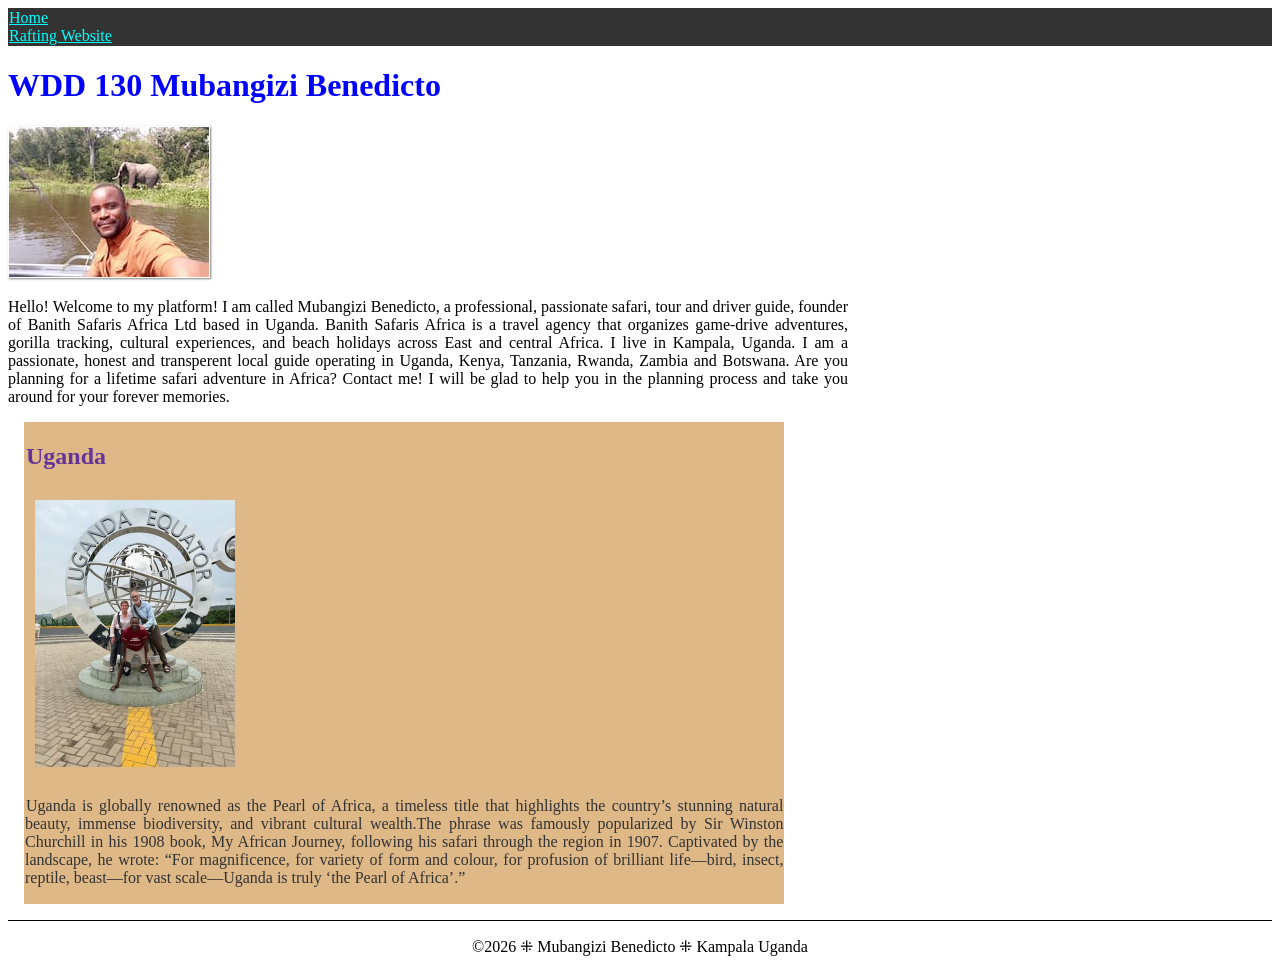
<file: index.html>
<!DOCTYPE html>
<html lang="en-US">

<head>
    <meta charset="UTF-8">

    <meta name="viewport" content="width=device-width, initial-scale=1.0">
    <title>WDD 130 Mubangizi Benedicto</title>

    <meta name="description" content="Guided cultural, wildlife, and rafting tours in East and Central Africa.">
    <meta name="author" content="WDD 130 Mubangizi Benedicto">
    <link rel="stylesheet" href="styles/styles.css">
</head>

<body>
    <header>
        <nav>
            <a href="#">Home</a>
            <a href="wwr/">Rafting Website</a>
        </nav>
    </header>
    <main>
        <h1>WDD 130 Mubangizi Benedicto</h1>
        <img src="images/profile.jpg" alt="Mubangizi Benedicto" width="200" height="350">
        <p>Hello! Welcome to my platform! I am called Mubangizi Benedicto, a professional, passionate safari, tour and driver guide, founder of Banith Safaris Africa Ltd based in Uganda. Banith Safaris Africa is a travel agency that organizes game-drive adventures, gorilla tracking, cultural experiences, and beach holidays across East and central Africa. I live in Kampala, Uganda. I am a passionate, honest and transperent local guide operating in Uganda, Kenya, Tanzania, Rwanda, Zambia and Botswana. Are you planning for a lifetime safari adventure in Africa? Contact me! I will be glad to help you in the planning process and take you around for your forever memories.</p>

    </main>
    <aside>
        <h2>Uganda</h2>
        <img src="images/uganda-equator.jpg" alt="The new uganda equator  in queen elizatbeth national park in western uganda">
        <p>Uganda is globally renowned as the Pearl of Africa, a timeless title that highlights the country’s stunning natural beauty, immense biodiversity, and vibrant cultural wealth.The phrase was famously popularized by Sir Winston Churchill in his 1908 book, My African Journey, following his safari through the region in 1907. Captivated by the landscape, he wrote: “For magnificence, for variety of form and colour, for profusion of brilliant life—bird, insect, reptile, beast—for vast scale—Uganda is truly ‘the Pearl of Africa’.”</p>
    </aside>
    <footer>
        <p>©2026 ⁜ Mubangizi Benedicto ⁜ Kampala Uganda</p>
    </footer>
</body>

</html>
</file>
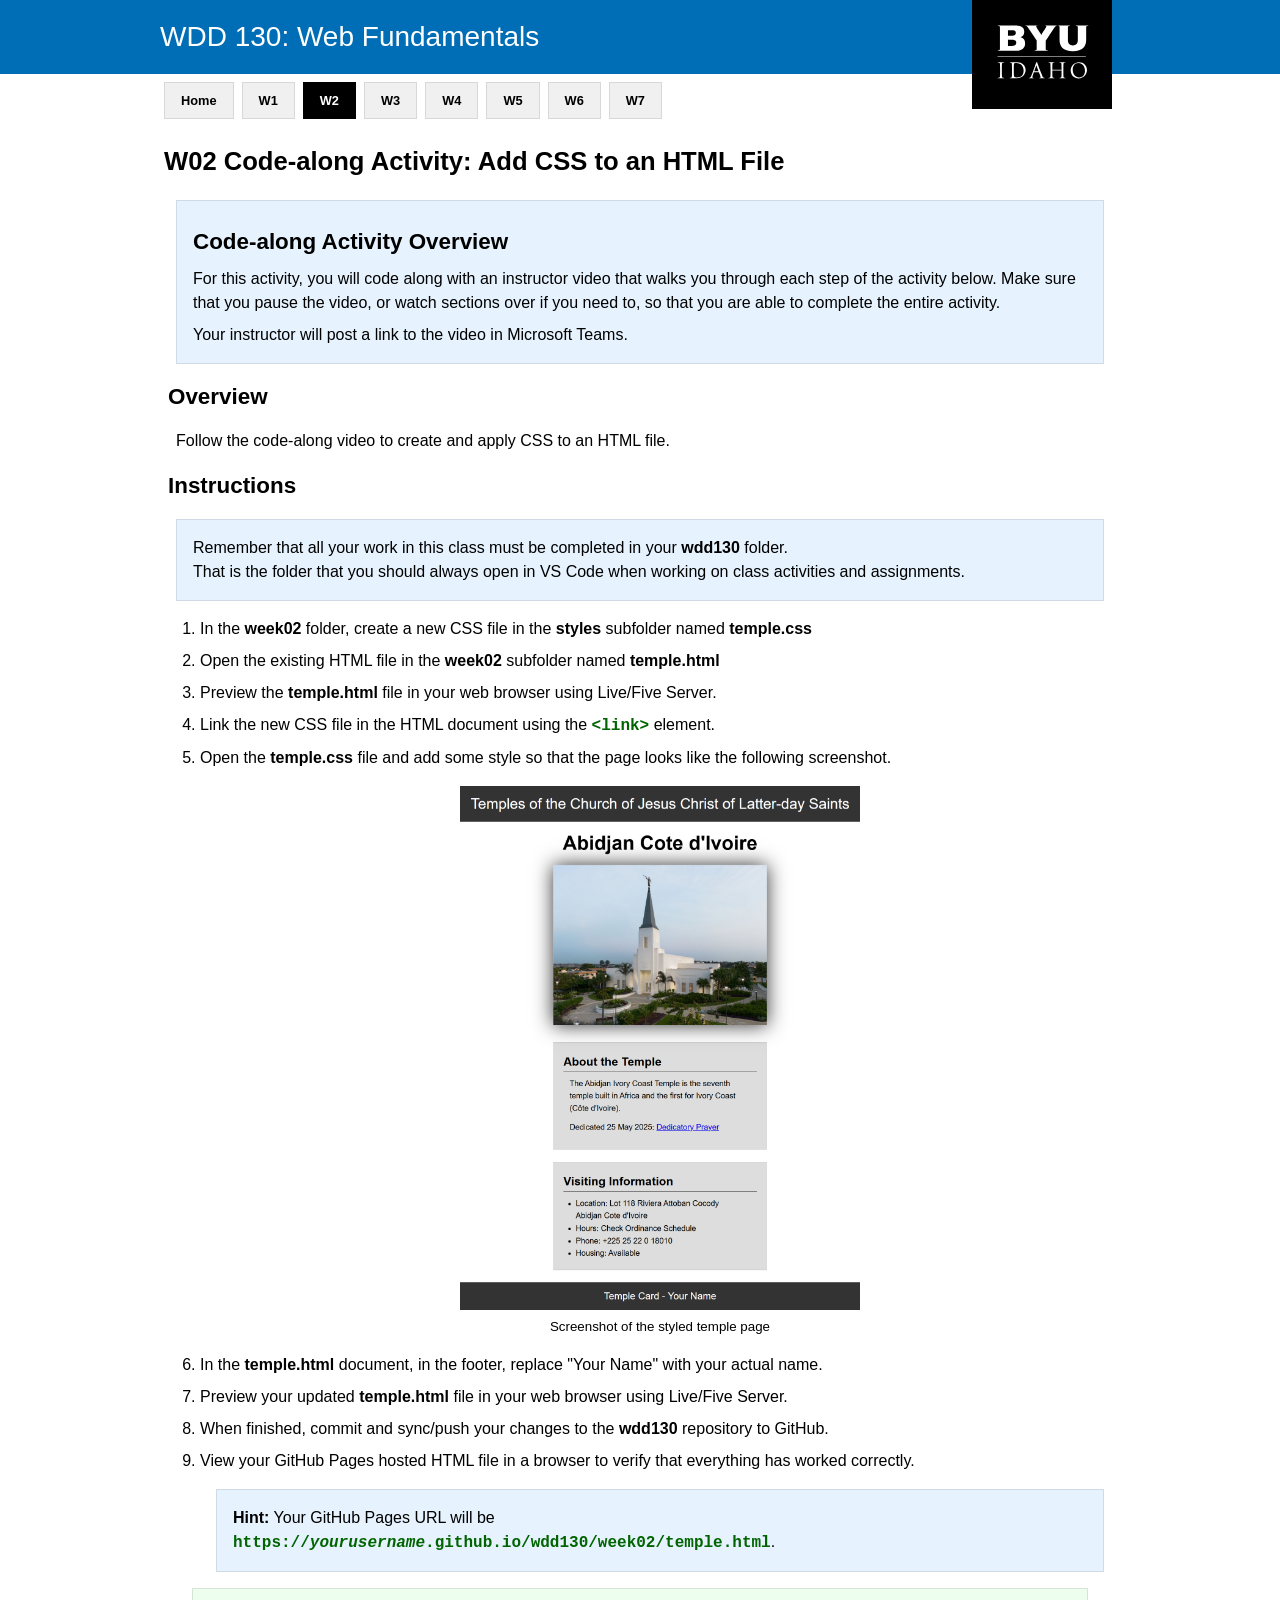
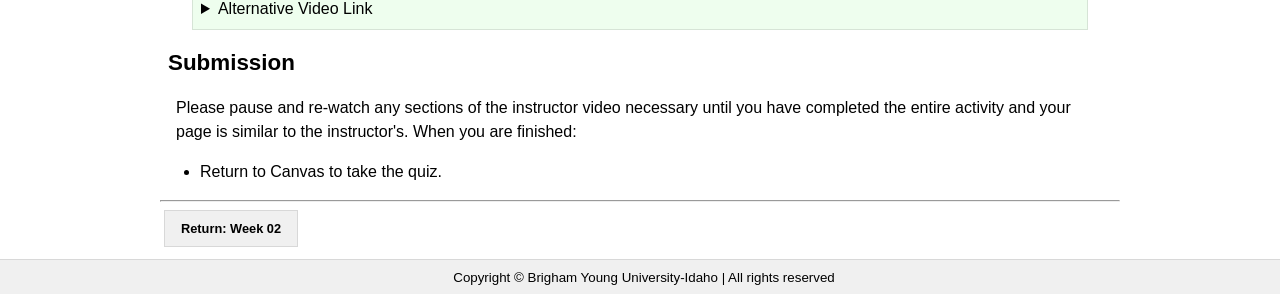
<file: WDD 130 _ Code-along Activity 1.html>
<!DOCTYPE html>
<!-- saved from url=(0074)https://byui-cse.github.io/wdd130-ww-course/week02/code-along-add-css.html -->
<html lang="en-US"><head><meta http-equiv="Content-Type" content="text/html; charset=UTF-8">
  
  <meta name="viewport" content="width=device-width, initial-scale=1">
  <title>WDD 130 | Code-along Activity</title>
  <link rel="apple-touch-icon" sizes="180x180" href="https://byui-cse.github.io/cse-ww-program/apple-touch-icon.png">
  <link rel="icon" type="image/png" href="https://byui-cse.github.io/cse-ww-program/favicon-32x32.png">
  <link rel="icon" type="image/png" href="https://byui-cse.github.io/cse-ww-program/favicon-16x16.png">
  <link rel="preconnect" href="https://fonts.googleapis.com/">
  <link rel="preconnect" href="https://fonts.gstatic.com/" crossorigin="">
  <link href="./WDD 130 _ Code-along Activity 1_files/css2" rel="stylesheet">
  <link rel="stylesheet" href="./WDD 130 _ Code-along Activity 1_files/course.css">
  <link rel="stylesheet" href="./WDD 130 _ Code-along Activity 1_files/vs2015.min.css">
  <script src="./WDD 130 _ Code-along Activity 1_files/ruxitagent_D_10345260810170330.js.download" defer="defer" crossorigin="anonymous"></script><script src="./WDD 130 _ Code-along Activity 1_files/692a19d31f48cd0e_complete.js.download" crossorigin="anonymous"></script>
</head>

<body data-new-gr-c-s-check-loaded="14.1331.0" data-gr-ext-installed="">
  <header>
    <div class="page">
      <h1>WDD 130<span id="coursetitle">: Web Fundamentals</span></h1>
      <img src="./WDD 130 _ Code-along Activity 1_files/byui-logo.svg" alt="BYU-I logo" class="logo">
    </div>
  </header>

  <main class="page">
    <nav>
      <span><a href="https://byui-cse.github.io/wdd130-ww-course/">Home</a></span>
      <span><a href="https://byui-cse.github.io/wdd130-ww-course/week01/">W1</a></span>
      <span class="active"><a href="https://byui-cse.github.io/wdd130-ww-course/week02/">W2</a></span>
      <span><a href="https://byui-cse.github.io/wdd130-ww-course/week03/">W3</a></span>
      <span><a href="https://byui-cse.github.io/wdd130-ww-course/week04/">W4</a></span>
      <span><a href="https://byui-cse.github.io/wdd130-ww-course/week05/">W5</a></span>
      <span><a href="https://byui-cse.github.io/wdd130-ww-course/week06/">W6</a></span>
      <span><a href="https://byui-cse.github.io/wdd130-ww-course/week07/">W7</a></span>
    </nav>

    <h2>W02 Code-along Activity: Add CSS to an HTML File</h2>

    <div class="callout info">
      <h3>Code-along Activity Overview</h3>
      <p>For this activity, you will code along with an instructor video that walks you through each step of the
        activity below. Make sure that you pause the video, or watch sections over if you need to, so that you are able
        to complete the entire activity.</p>
      <p>Your instructor will post a link to the video in Microsoft Teams.</p>
    </div>

    <h3>Overview</h3>
    <p>Follow the code-along video to create and apply CSS to an HTML file.</p>

    <h3>Instructions</h3>
    <div class="callout info">
      <p>Remember that all your work in this class must be completed in your <strong>wdd130</strong> folder.<br> That is
        the folder that you should always open in VS Code when working on class activities and assignments.</p>
    </div>
    <ol>
      <li>In the <strong>week02</strong> folder, create a new CSS file in the <strong>styles</strong> subfolder named
        <strong>temple.css</strong>
      </li>
      <li>Open the existing HTML file in the <strong>week02</strong> subfolder named <strong>temple.html</strong></li>
      <li>Preview the <strong>temple.html</strong> file in your web browser using Live/Five Server.</li>
      <li>Link the new CSS file in the HTML document using the <code>&lt;link&gt;</code> element.</li>
      <li>Open the <strong>temple.css</strong> file and add some style so that the page looks like the following
        screenshot.
        <figure>
          <img src="./WDD 130 _ Code-along Activity 1_files/temple-screenshot.png" alt="Screenshot of the styled temple page" width="400">
          <figcaption>Screenshot of the styled temple page</figcaption>
        </figure>
      </li>
      <li>In the <strong>temple.html</strong> document, in the footer, replace "Your Name" with your actual name.</li>
      <li>Preview your updated <strong>temple.html</strong> file in your web browser using Live/Five Server.</li>
      <li>When finished, commit and sync/push your changes to the <strong>wdd130</strong> repository to GitHub.</li>
      <li>View your GitHub Pages hosted HTML file in a browser to verify that everything has worked correctly.
        <div class="callout info">
          <p><strong>Hint:</strong> Your GitHub Pages URL will be<br>
            <code>https://<em>yourusername</em>.github.io/wdd130/week02/temple.html</code>.
          </p>
        </div>

      </li>
    </ol>

    <details>
      <summary>Alternative Video Link</summary>
      <p>In addition to the link that your instructor posted, you are also welcome to watch the following code
        walkthrough or use its transcript:</p>
      <ul>
        <li><a href="https://video.byui.edu/media/t/1_y3zbt2m7" target="_blank">W02 Code-along Activity – Adding CSS to
            an HTML File</a></li>
      </ul>
    </details>


    <h3>Submission</h3>
    <p>Please pause and re-watch any sections of the instructor video necessary until you have completed the entire
      activity and your page is similar to the instructor's. When you are finished:</p>

    <ul>
      <li>Return to Canvas to take the quiz.</li>
    </ul>

    <hr>
    <nav>
      <span><a href="https://byui-cse.github.io/wdd130-ww-course/week02/index.html">Return: Week 02</a></span>
    </nav>

  </main>
  <footer>
    <p>Copyright © Brigham Young University-Idaho | All rights reserved</p>
  </footer>
  <script src="./WDD 130 _ Code-along Activity 1_files/highlight.min.js.download"></script>
  <script>hljs.highlightAll();</script>


</body><grammarly-desktop-integration data-grammarly-shadow-root="true" style="visibility: visible !important;"><template shadowrootmode="open"><style>
      div.grammarly-desktop-integration {
        position: absolute;
        width: 1px;
        height: 1px;
        padding: 0;
        margin: -1px;
        overflow: hidden;
        clip: rect(0, 0, 0, 0);
        white-space: nowrap;
        border: 0;
        -moz-user-select: none;
        -webkit-user-select: none;
        -ms-user-select:none;
        user-select:none;
      }

      div.grammarly-desktop-integration:before {
        content: attr(data-content);
      }
    </style><div aria-label="grammarly-integration" role="group" tabindex="-1" class="grammarly-desktop-integration" data-content="{&quot;mode&quot;:&quot;full&quot;,&quot;isActive&quot;:true,&quot;isUserDisabled&quot;:false}"></div></template></grammarly-desktop-integration></html>
</file>
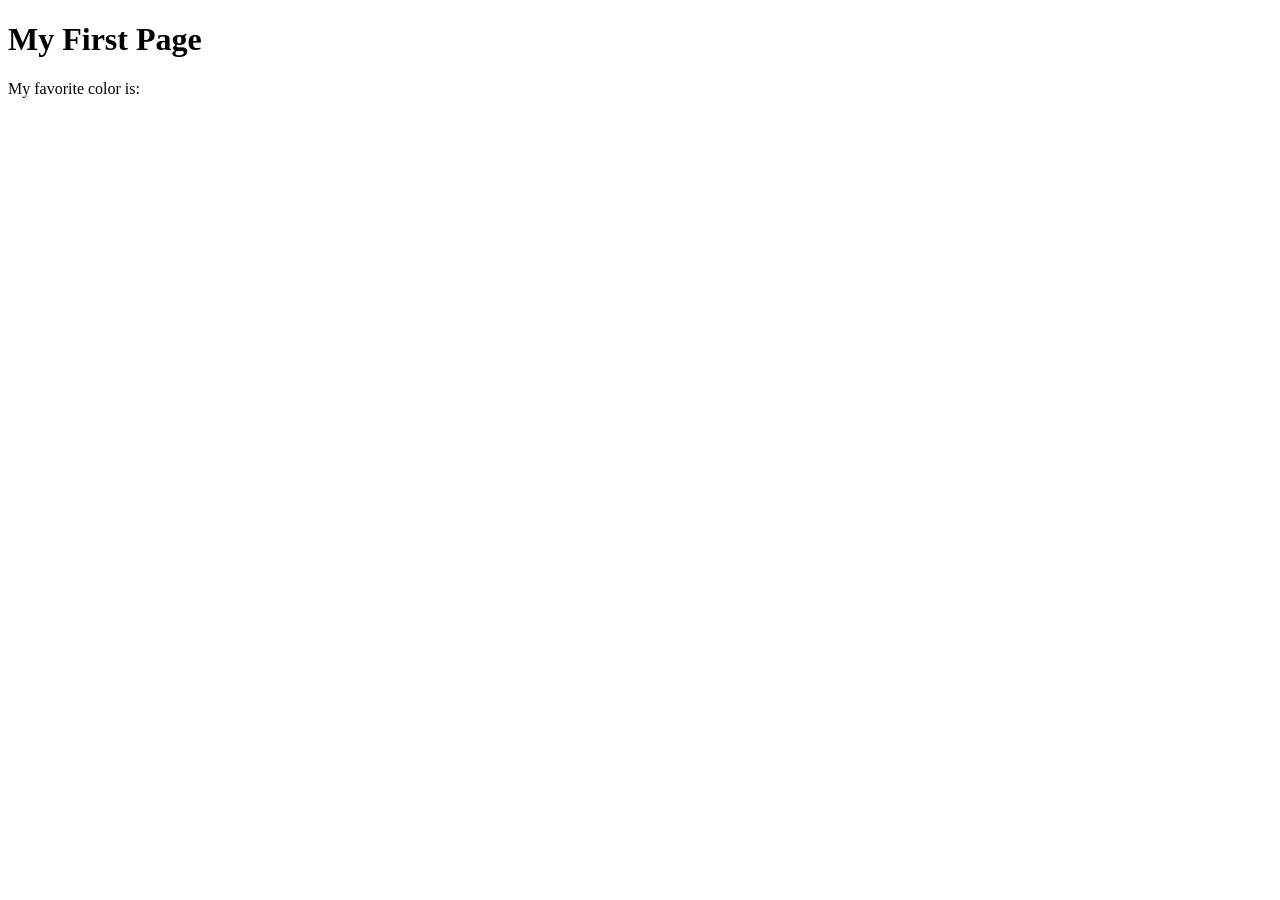
<file: week01/first-page.html>
<!DOCTYPE html>
<html lang="en">

<head>
    <meta charset="UTF-8">
    <meta name="viewport" content="width=device-width, initial-scale=1.0">
    <title>My First Page</title>
</head>

<body>
    <h1>My First Page</h1>
    <p>My favorite color is: </p>
</body>

</html>
</file>
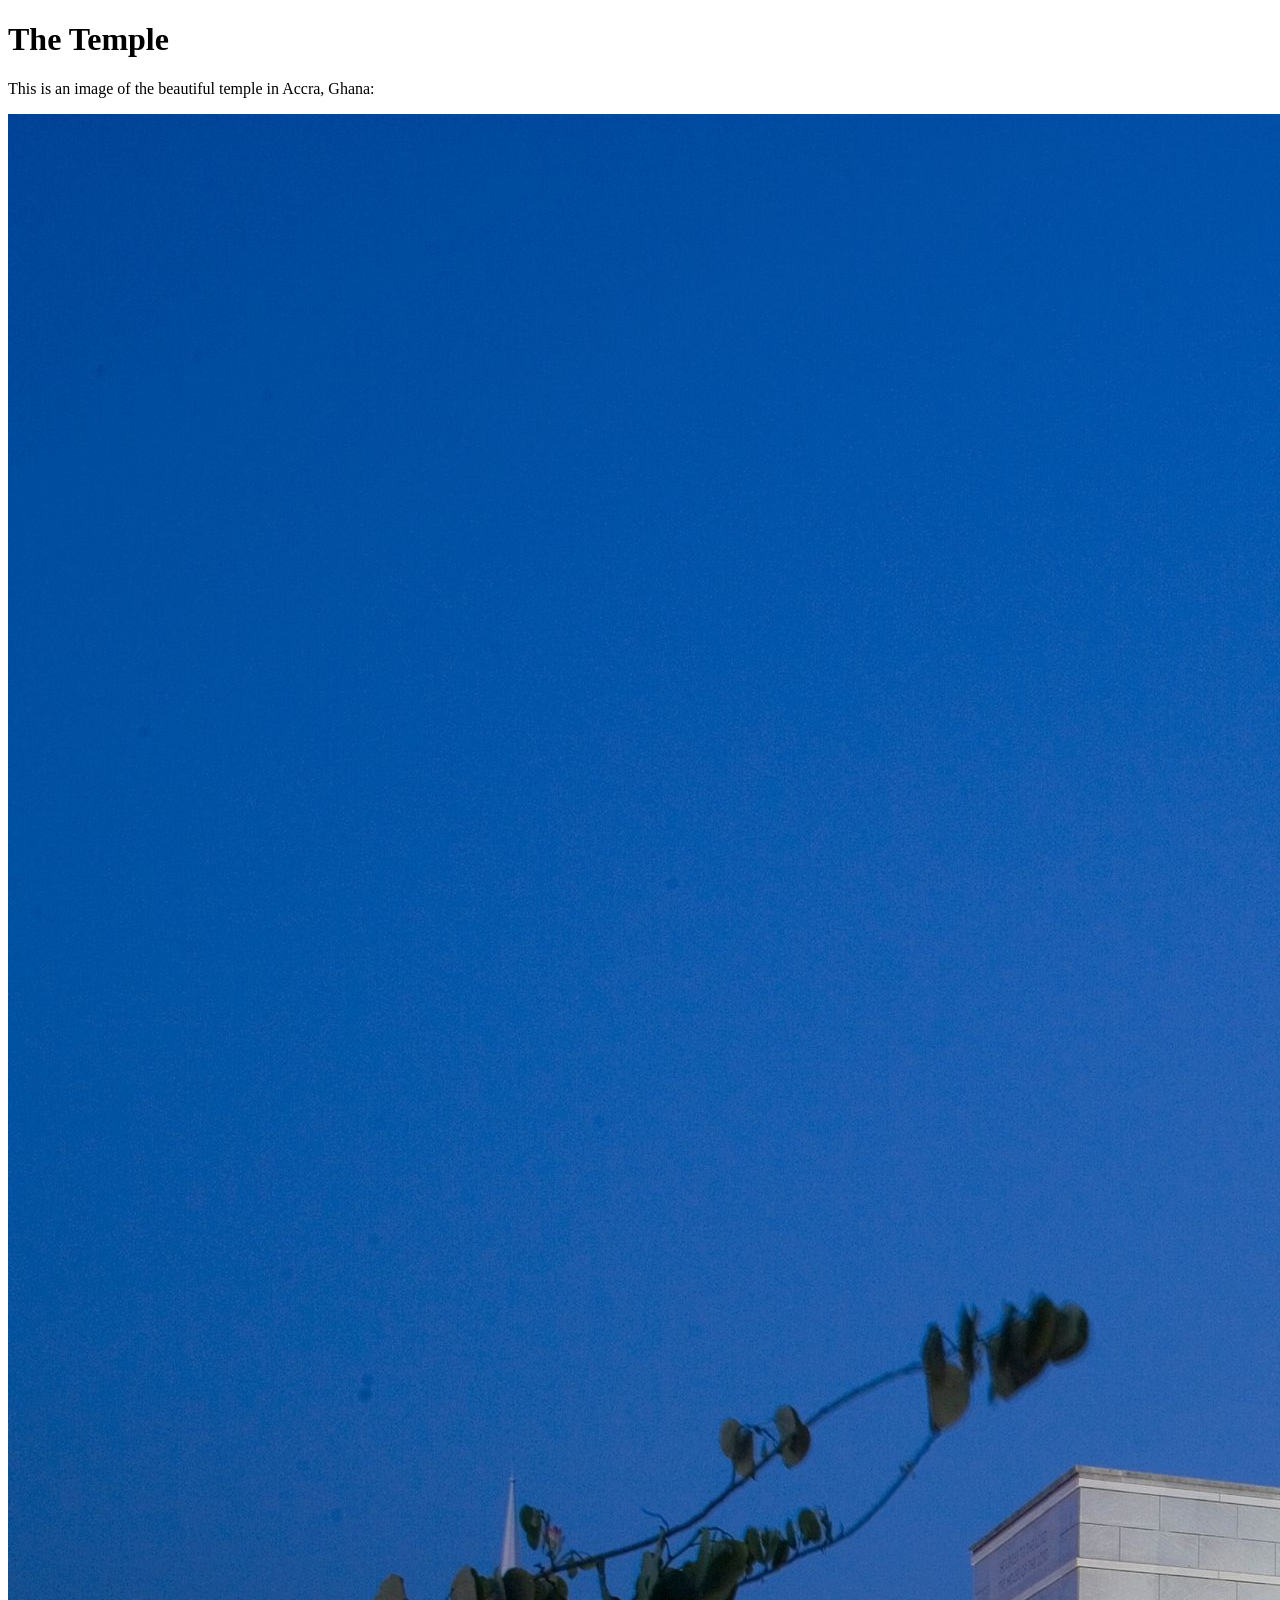
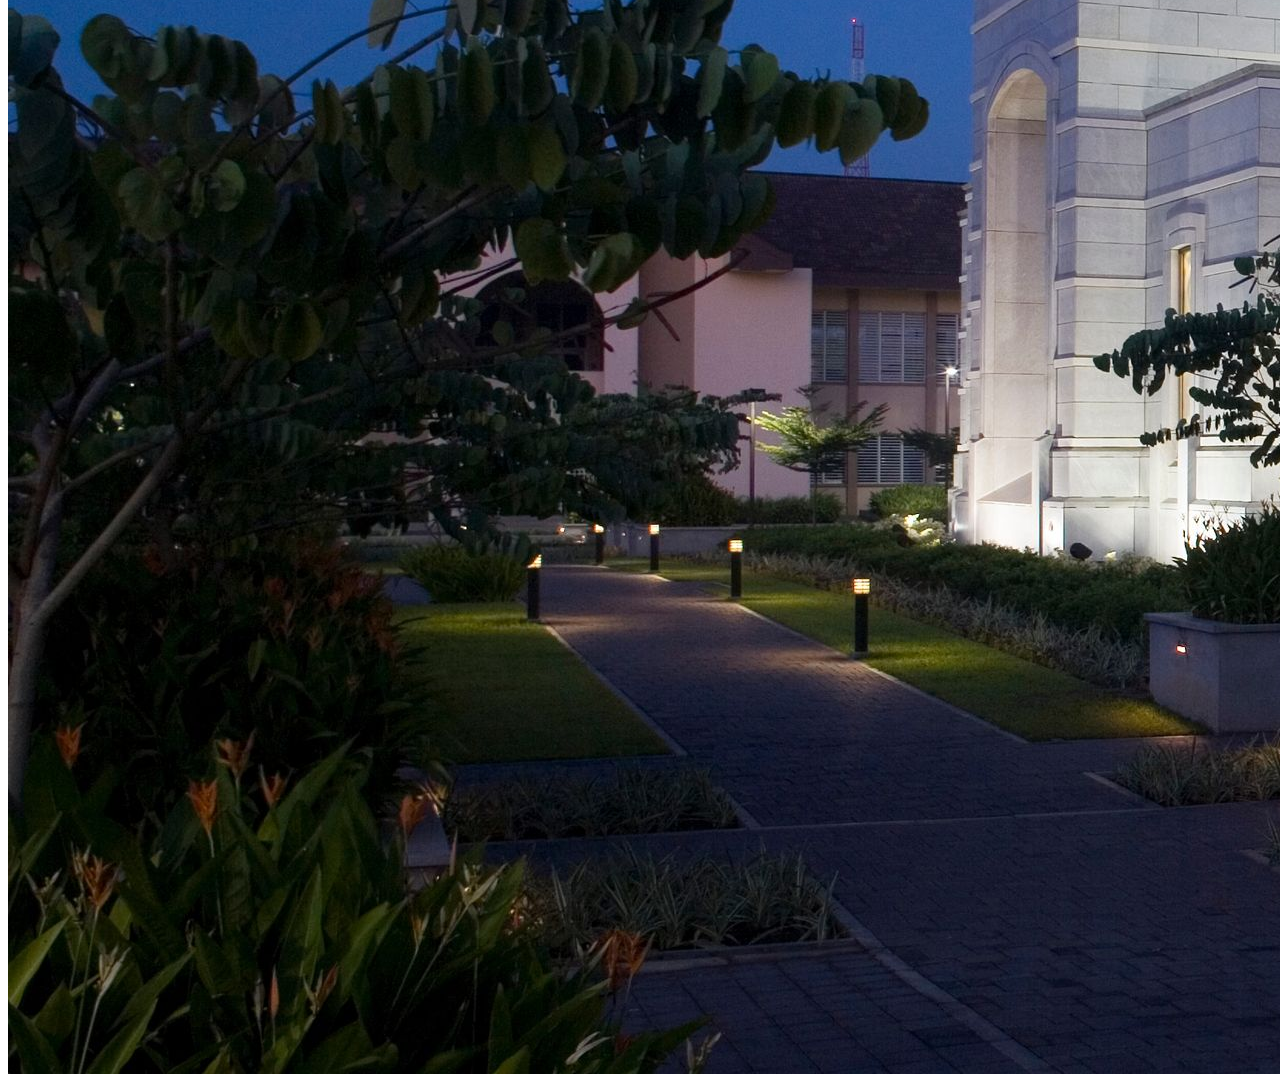
<file: week01/images.html>
<!DOCTYPE html>
<html lang="en">

<head>
    <meta charset="UTF-8">
    <meta name="viewport" content="width=device-width, initial-scale=1.0">
    <title>Temple Image</title>
</head>

<body>
    <h1>The Temple</h1>
    <p>This is an image of the beautiful temple in Accra, Ghana:</p>
    <img src="images/temple-large.jpeg" alt="The Accra Ghana Temple">

</body>

</html>
</file>
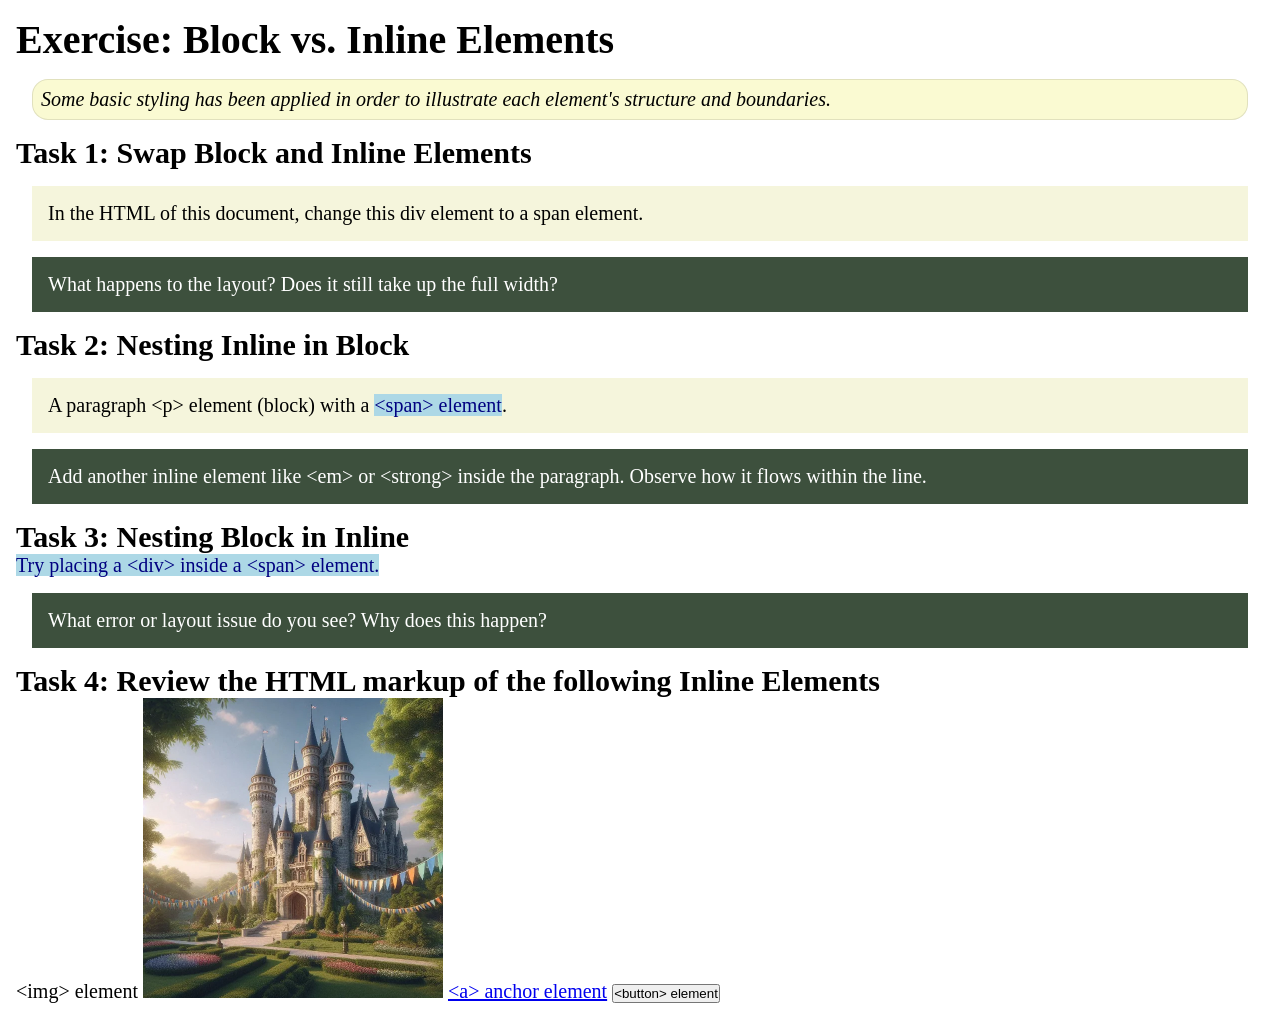
<file: week02/block-vs-inline.html>
<!DOCTYPE html>
<html lang="en">

<head>
    <meta charset="UTF-8">
    <meta name="viewport" content="width=device-width, initial-scale=1.0">
    <title>Exercise: Block vs. Inline Elements</title>
    <link rel="stylesheet" href="styles/block-vs-inline.css">
</head>

<body>
    <main>
        <h1>Exercise: Block vs. Inline Elements</h1>
        <p class="note">Some basic styling has been applied in order to illustrate each element's structure and boundaries.</p>

        <h2>Task 1: Swap Block and Inline Elements</h2>
        <div>In the HTML of this document, change this div element to a span element.</div>

        <p class="question">What happens to the layout? Does it still take up the full width?</p>

        <h2>Task 2: Nesting Inline in Block</h2>
        <p>A paragraph &lt;p&gt; element (block) with a <span>&lt;span&gt; element</span>.</p>
        <p class="question">Add another inline element like &lt;em&gt; or &lt;strong&gt; inside the paragraph. Observe how it flows within the line.</p>

        <h2>Task 3: Nesting Block in Inline</h2>
        <span>Try placing a &lt;div&gt; inside a &lt;span&gt; element.</span>
        <p class="question">What error or layout issue do you see? Why does this happen?</p>

        <h2>Task 4: Review the HTML markup of the following Inline Elements</h2>
        &lt;img&gt; element
        <img src="images/castle.webp" alt="placeholder image (images are inline)" width="300" height="300">
        <a href="https://churchofjesuschrist.org">&lt;a&gt; anchor element</a>
        <button type="button">&lt;button&gt; element</button>
    </main>
</body>

</html>
</file>
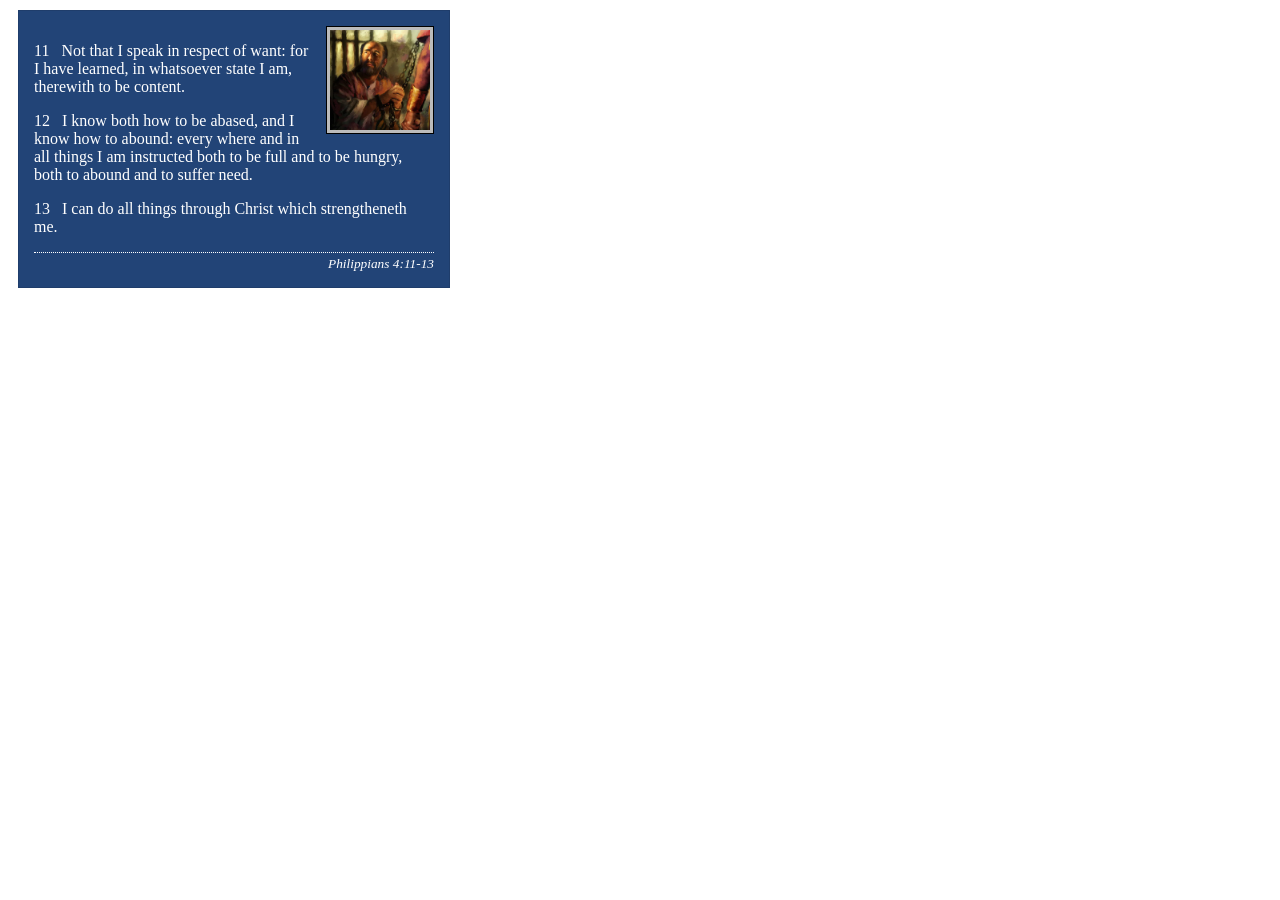
<file: week02/box-model-solution.html>
<!DOCTYPE html>
<html lang="en">

<head>
    <meta charset="UTF-8">
    <meta name="viewport" content="width=device-width, initial-scale=1.0">
    <title>Box Model Activity</title>
    <link rel="stylesheet" href="styles/box-model-solution.css">
</head>

<body>
    <main>
        <div class="callout">
            <img src="images/apostle-paul-imprisoned.webp" alt="Paul the Apostle - Imprisoned in Rome" width="200" height="200">
            <blockquote>
                <p>11 &nbsp; Not that I speak in respect of want: for I have learned, in whatsoever state I am, therewith to be content.</p>
                <p>12 &nbsp; I know both how to be abased, and I know how to abound: every where and in all things I am instructed both to be full and to be hungry, both to abound and to suffer need.</p>
                <p>13 &nbsp; I can do all things through Christ which strengtheneth me.</p>
            </blockquote>
            <cite>Philippians 4:11-13</cite>
        </div>
    </main>
</body>

</html>
</file>
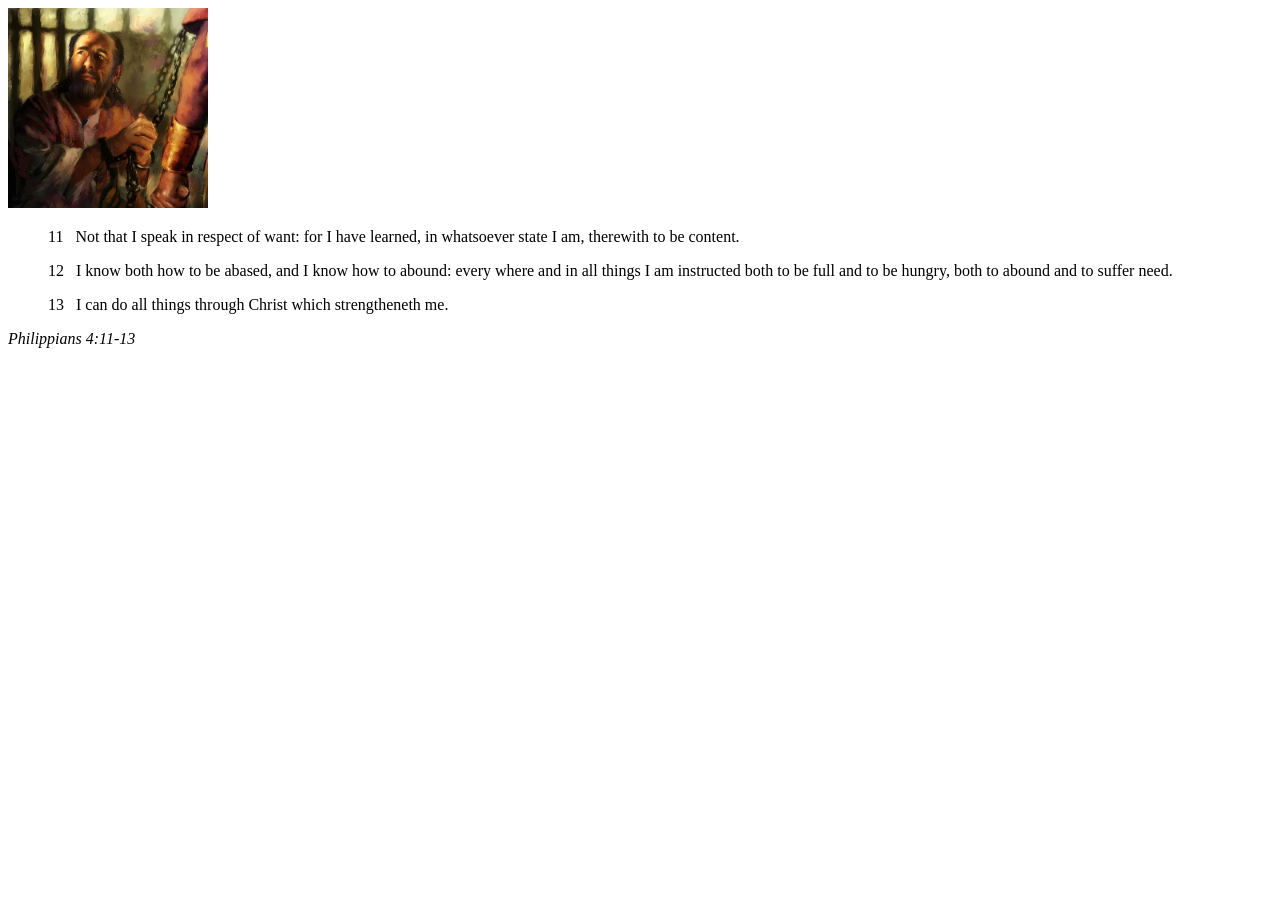
<file: week02/box-model.html>
<!DOCTYPE html>
<html lang="en">

<head>
    <meta charset="UTF-8">
    <meta name="viewport" content="width=device-width, initial-scale=1.0">
    <title>Box Model Activity</title>
</head>

<body>
    <main>
        <div class="callout">
            <img src="images/apostle-paul-imprisoned.webp" alt="Paul the Apostle - Imprisoned in Rome" width="200" height="200">
            <blockquote>
                <p>11 &nbsp; Not that I speak in respect of want: for I have learned, in whatsoever state I am, therewith to be content.</p>
                <p>12 &nbsp; I know both how to be abased, and I know how to abound: every where and in all things I am instructed both to be full and to be hungry, both to abound and to suffer need.</p>
                <p>13 &nbsp; I can do all things through Christ which strengtheneth me.</p>
            </blockquote>
            <cite>Philippians 4:11-13</cite>
        </div>
    </main>
</body>

</html>
</file>
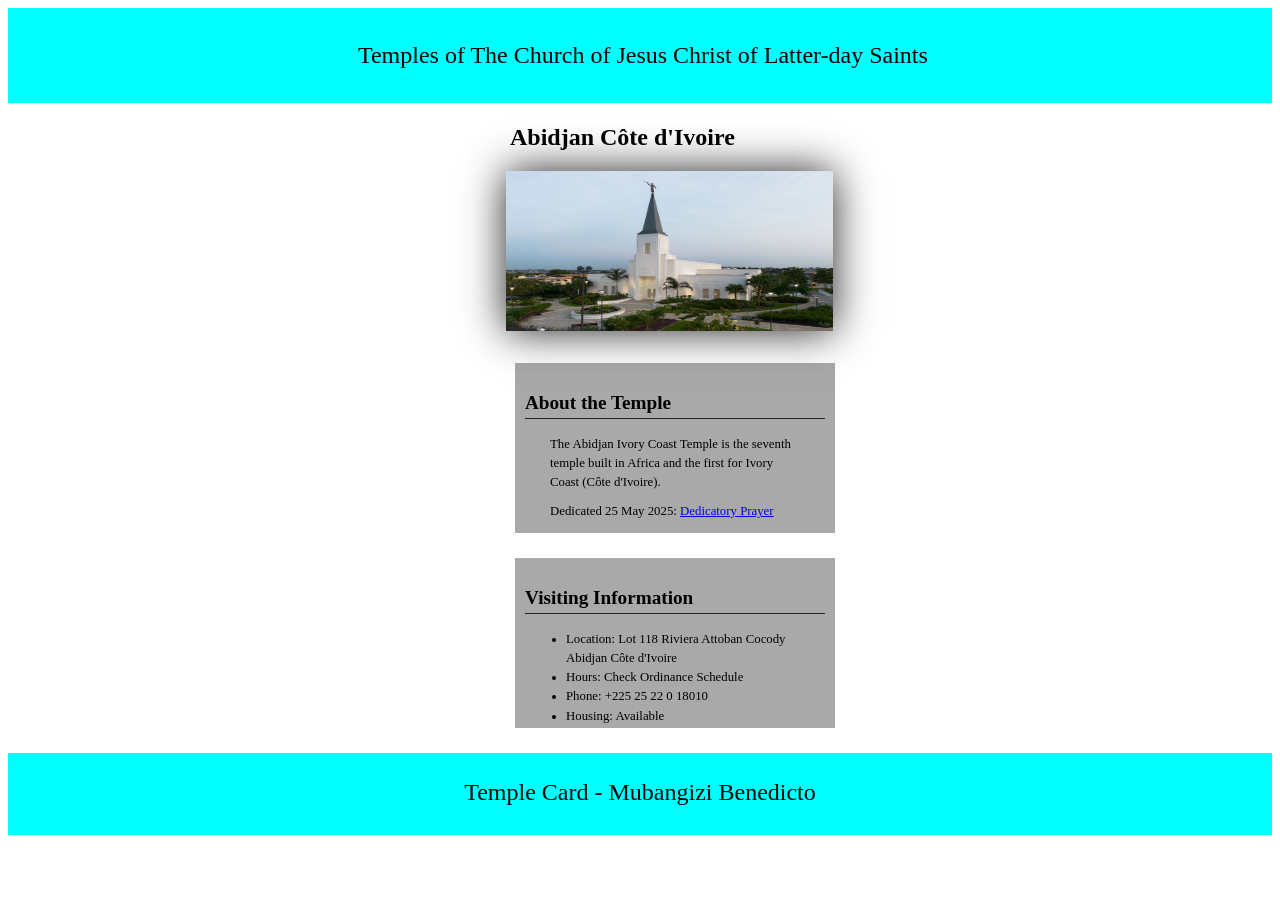
<file: week02/temple.html>
<!DOCTYPE html>
<html lang="en">

<head>
    <meta charset="UTF-8">
    <meta name="viewport" content="width=device-width, initial-scale=1.0">
    <title>Temple Card - Abidjan Côte d'Ivoire</title>
    <link rel="stylesheet" href="styles/temple.css">
</head>

<body>
    <header>
        <p>Temples of The Church of Jesus Christ of Latter-day Saints</p>
    </header>
    <main>
        <h1>Abidjan Côte d'Ivoire</h1>
        <picture>
            <img src="images/abidjan-ivory-coast.jpeg" alt="Abidjan Côte d'Ivoire Temple">
        </picture>
        <section>
            <h2>About the Temple</h2>
            <p>The Abidjan Ivory Coast Temple is the seventh temple built in Africa and the first for Ivory Coast (Côte d'Ivoire).</p>
            <p>Dedicated 25 May 2025: <a href="https://www.churchofjesuschrist.org/temples/dedicatory-prayer/abidjan-ivory-coast-temple/2025-05-25?lang=eng" target="_blank" rel="noopener noreferrer">Dedicatory Prayer</a></p>
        </section>
        <section>
            <h2>Visiting Information</h2>
            <ul>
                <li>Location: Lot 118 Riviera Attoban Cocody Abidjan Côte d'Ivoire</li>
                <li>Hours: Check Ordinance Schedule</li>
                <li>Phone: +225 25 22 0 18010</li>
                <li>Housing: Available</li>
            </ul>
        </section>
    </main>
    <footer>
        <p>Temple Card - Mubangizi Benedicto</p>
    </footer>
</body>

</html>
</file>
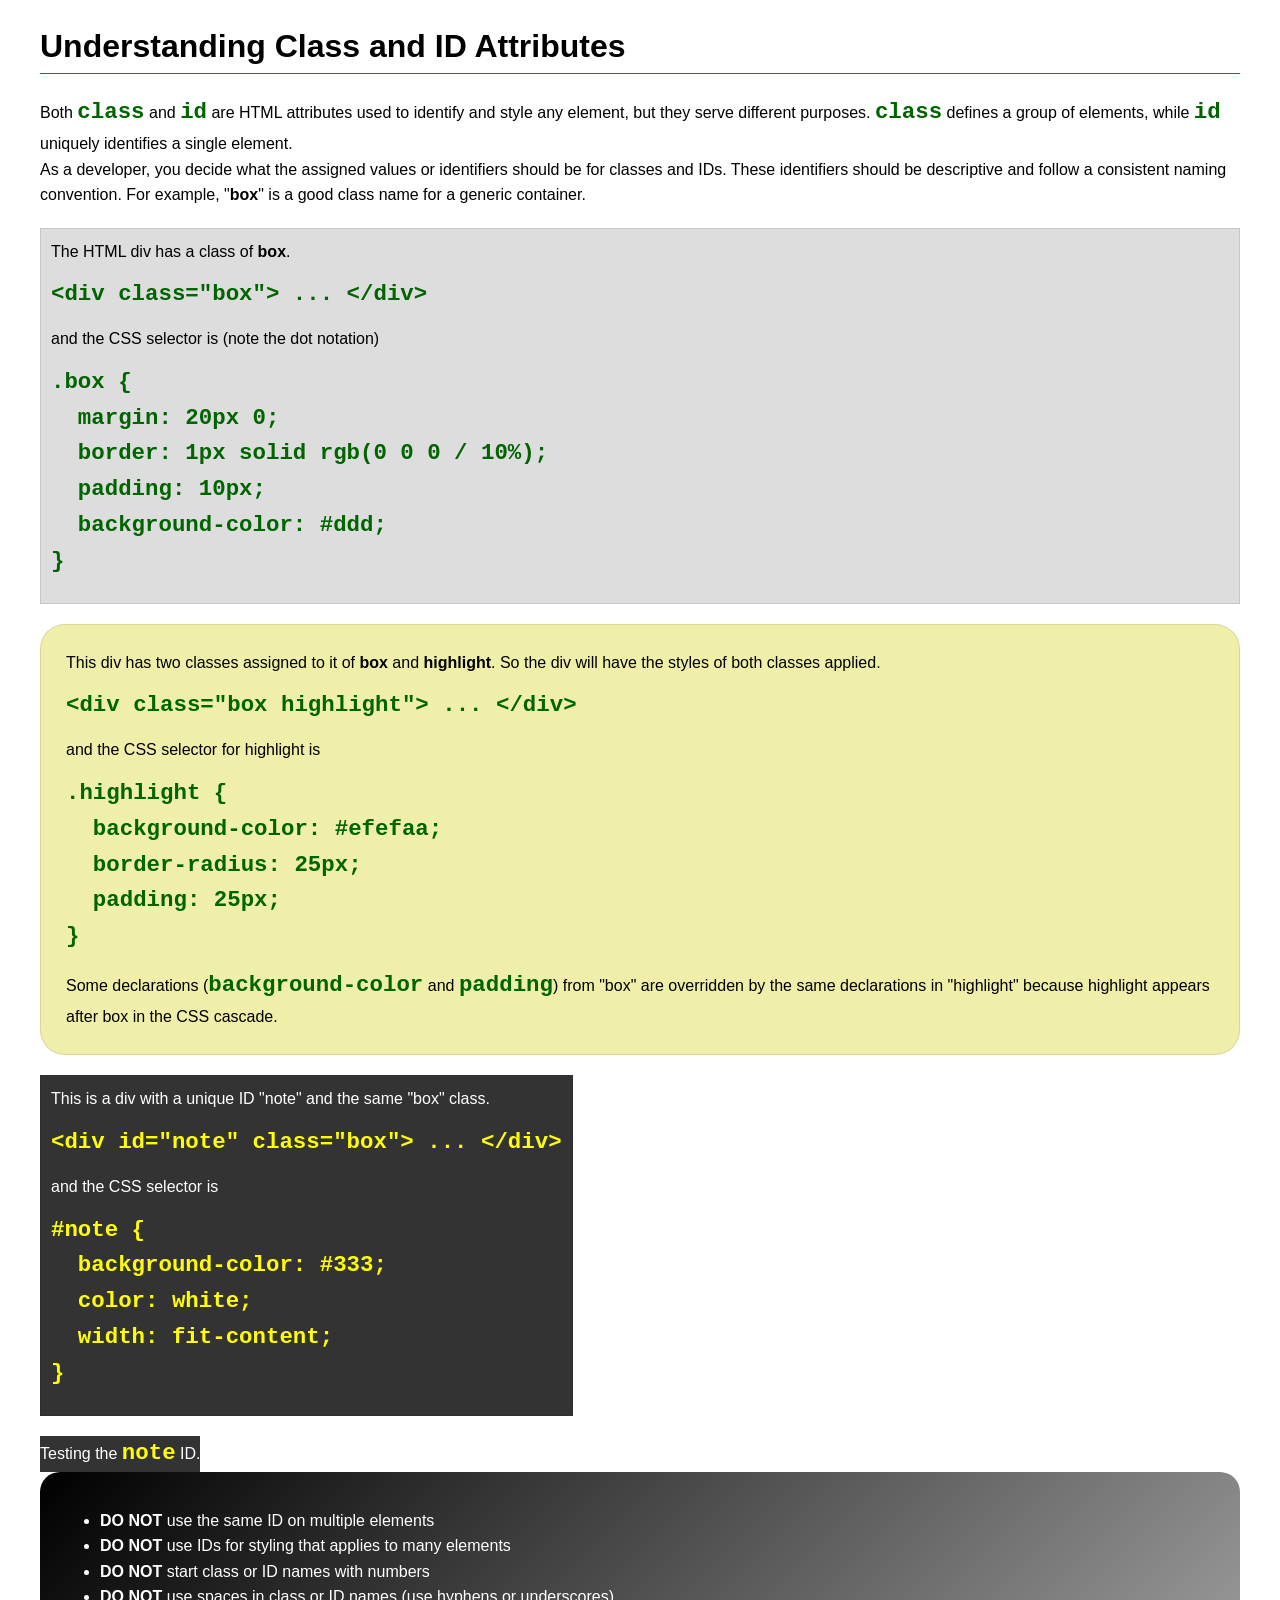
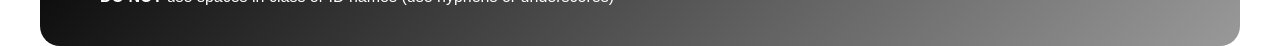
<file: week03/class-and-id.html>
<!DOCTYPE html>
<html lang="en">

<head>
    <meta charset="UTF-8">
    <meta name="viewport" content="width=device-width, initial-scale=1.0">
    <title>Class vs ID Attributes</title>
    <link rel="stylesheet" href="styles/class-and-id.css">
</head>

<body>
    <h1>Understanding Class and ID Attributes</h1>
    <p>Both <code>class</code> and <code>id</code> are HTML attributes used to identify and style any element, but they serve different purposes. <code>class</code> defines a group of elements, while <code>id</code> uniquely identifies a single element.</p>
    <p>As a developer, you decide what the assigned values or identifiers should be for classes and IDs. These identifiers should be descriptive and follow a consistent naming convention. For example, "<strong>box</strong>" is a good class name for a generic container.</p>
    <div class="box">
        <p>The HTML div has a class of <strong>box</strong>.</p>
        <pre><code class="html">&lt;div class="box"&gt; ... &lt;/div&gt;</code></pre>
        and the CSS selector is (note the dot notation)
        <pre><code class="css">.box {
  margin: 20px 0;
  border: 1px solid rgb(0 0 0 / 10%);
  padding: 10px;
  background-color: #ddd; 
}</code></pre>
    </div>

    <div class="box highlight">
        <p>This div has two classes assigned to it of <strong>box</strong> and <strong>highlight</strong>. So the div will have the styles of both classes applied.</p>
        <pre><code class="html">&lt;div class="box highlight"&gt; ... &lt;/div&gt;</code></pre>
        and the CSS selector for highlight is
        <pre><code class="css">.highlight {
  background-color: #efefaa;
  border-radius: 25px;
  padding: 25px;
}</code></pre>
        <p>Some declarations (<code>background-color</code> and <code>padding</code>) from "box" are overridden by the same declarations in "highlight" because highlight appears after box in the CSS cascade.</p>
    </div>

    <div id="note" class="box">
        <p>This is a div with a unique ID "note" and the same "box" class.</p>
        <pre><code class="html">&lt;div id="note" class="box"&gt; ... &lt;/div&gt;</code></pre>
        and the CSS selector is
        <pre><code class="css">#note {
  background-color: #333;
  color: white;
  width: fit-content;
}</code></pre>
    </div>

    <div id="note">
        <p>Testing the <code>note</code> ID.</p>
    </div>

    <section id="best-practice">
        <ul>
            <li><strong>DO NOT</strong> use the same ID on multiple elements</li>
            <li><strong>DO NOT</strong> use IDs for styling that applies to many elements</li>
            <li><strong>DO NOT</strong> start class or ID names with numbers</li>
            <li><strong>DO NOT</strong> use spaces in class or ID names (use hyphens or underscores)</li>
        </ul>
    </section>

</body>

</html>
</file>
<file: styles/styles.css>
main {
    max-width: 840px;
    text-align: justify;
}

main img {
    width: 200px;
    height: auto;
    border: 0;
    padding: 1px;
    box-shadow: 1px 1px 2px rgba(0, 0, 0, 0.5);
}

aside {
    width: 60%;
    height: auto;
    margin: 1rem;
    border-color: rgb(0, 0, 0, 0.2);
    padding: 1px;
    background-color: #eee;
    color: #333;
    text-indent: 1px;
    image-rendering: auto;
    text-align: justify;
    background-color: burlywood;
    border: #000;

}

aside img {
    width: 200px;
    height: auto;
    text-align: center;
    padding: 10px;
}

aside h2 {
    color: rebeccapurple;
    padding-top: 0px;
}

main h1 {
    color: blue;

}

p {
    padding: 0;
}

nav {
    padding: 1px;
    background-color: #333;
}

nav a {
    padding: 0%;
    color: aqua;
    display: block;
}

footer {
    margin-top: 15px;
    border-top: 1px solid #000;
    text-align: center;
}
</file>
<file: WDD 130 _ Code-along Activity 1_files/course.css>
:root {
  --alink: #0000ee;
  --avisited: #551a8b;

  --lightgray: rgb(240 240 240 / 1);
  --gray: rgb(150 150 150 / 1);
  --darkgray: rgb(50 50 50 / 1);
  --byuiblue: rgb(0 110 182 / 1);
  --navy: rgb(0 0 128 / 1);
  --red: rgb(182 0 19 / 1);
  --mustard: rgb(182 163 0/ 1);
  --callout: rgb(230 243 254/ 1);
  --error: rgb(255 215 225/ 1);
  --warning: rgb(255 255 225/ 1);
  --details: rgb(238 254 238/ 1);
  --disciples: rgb(158 116 171 / 40%);

  /* box model standard design */
  --marg: 1rem;
  --bord: 1px solid rgb(0 0 0 / 10%);
  --padd: 0.5rem;

}

html {
  scroll-behavior: smooth;
}

body {
  font: 400 16px / 1.5 Montserrat, Helvetica, sans-serif;
  margin: 0;
  -webkit-font-smoothing: antialiased;
}

.page {
  max-width: 960px;
  margin: 0 auto;
  padding: var(--padd);
}

h1,
h2,
h3,
h4,
h5 {
  margin: 0;
}

h1 {
  color: #fff;
  font-size: 1.1rem;
  margin: 0 auto;
  max-width: 960px;
}

#coursetitle {
  display: none;
}

h2 {
  font-size: 1.6rem;
  margin: 1.2rem 0.25rem;
}

h3 {
  font-size: 1.4rem;
  margin: 1rem 0.5rem .5rem;
}

h3.duedate {
  font-size: 1.2rem;
  color: var(--red);
}

h4 {
  font-size: 1.2rem;
  margin: 0.75rem;
}

h5 {
  font-size: 1rem;
  color: var(--navy);
  margin: 0.75rem 1.2rem;
}

a {
  color: var(--navy);
}

a:link {
  color: var(--alink);
}

a:active {
  color: var(--red);
}

a:visited,
a:focus {
  color: var(--avisited);
}

p {
  margin: var(--marg);
}

h4+p {
  margin-left: 1.25rem;
}

h5~p {
  margin-left: 1.5rem;
}

ol ol,
ul ul {
  margin-top: 1rem;
  /* override default */
}

li {
  margin-bottom: 0.5rem;
}

li ul li:nth-child(1) {
  margin-top: 0.5rem;
}

li ul li,
li ol li {
  margin-bottom: 0.5rem;
}



img {
  max-width: 100%;
  height: auto;
}

header {
  background-color: var(--byuiblue);
  padding: 0.5rem;
}

.logo {
  width: 52px;
  height: auto;
  background-color: #000;
  padding: 12px 11px;
  position: absolute;
  top: 0;
  right: 0;
}

main {
  margin: 1.5rem 1rem;
}

nav {
  display: flex;
  width: -moz-fit-content;
  width: fit-content;
  flex-wrap: wrap;
}

nav span {
  font-size: .8rem;
  font-weight: 600;
  background-color: var(--lightgray);
  margin: 0 .25rem .25rem;
  border: var(--bord);
  text-align: center;
}

nav span a:link,
nav span a:visited,
nav span a:active,
nav span a:focus {
  color: #000;
  text-decoration: none;
  display: block;
  padding: .5rem 1rem;
  order: var(--bord);
}

nav span a:hover {
  background-color: var(--byuiblue);
  color: #fff;
}


footer {
  border-top: var(--bord);
  font-size: smaller;
  background-color: var(--lightgray);
  padding: 0.5rem;
  text-align: center;
}

footer p {
  margin: 0 0 0 0.5rem;
}

details {
  margin: 1rem 2rem;
  border: var(--bord);
  padding: 0.5rem;
  color: #000;
  background-color: var(--details);
}

details p {
  margin: 0.5rem 0 0 0.5rem;
}

pre {
  line-height: 1.2;
  margin: 0.5rem;
}

/* pre code {
  /* border: var(--bord); */
/* border-left: 3px solid var(--byuiblue); */
/* padding: 0.75rem !important; */
/* font-weight: 600 !important;
} */


details pre code {
  border-left: 3px solid rgb(50 100 50 / 1);
}

code {
  /* font-family: 'Courier New', Courier, monospace; */
  font-weight: 600;
  color: rgb(1 100 1 / 1);
}

.html,
.css,
.javascript,
.cli {
  font-weight: 400;
  padding: .75rem;
}

kbd {
  color: red;
}

mark {
  padding: 0.5rem;
  font-style: italic;
}

mark::before {
  content: '⚒️';
}

figure {
  margin: 1rem 0;
  text-align: center;
}

figcaption {
  font-size: smaller;
  margin: 0 0 1rem 0;
}

table {
  border-collapse: collapse;
  margin: 1rem auto;
  width: 80%;
  border: var(--bord);
  background-color: var(--lightgray);
}

table caption {
  color: var(--navy);
  font-weight: 600;
}

th {
  background-color: var(--darkgray);
  color: #fff;
}

th,
td {
  border: var(--bord);
  padding: 0.5rem;
  text-align: center;
}

.active {
  background-color: #000;
  color: #fff;
  text-decoration: none;
}

/* ── Copy-to-clipboard button ── */
.copy-btn {
  padding: 0.25rem 0.75rem;
  border: 1px solid #ccc;
  border-radius: 4px;
  background: #fff;
  cursor: pointer;
  font-size: 0.85rem;
}

.copy-btn:hover {
  background: #f0f0f0;
}

.copy-btn:focus-visible {
  outline: 2px solid #2563eb;
  outline-offset: 2px;
}

.copy-btn.copy-error {
  border-color: #d33;
  color: #d33;
}

/* Visually hides content while keeping it accessible to screen readers */
.visually-hidden {
  position: absolute;
  width: 1px;
  height: 1px;
  padding: 0;
  margin: -1px;
  overflow: hidden;
  clip: rect(0, 0, 0, 0);
  white-space: nowrap;
  border: 0;
}

.active a:link,
.active a:visited,
.active a:active,
.active a:focus {
  color: #fff;
}

.callout {
  margin: var(--marg);
  border: var(--bord);
  padding: 0.5rem;
  color: #000;
}

.callout p {
  margin: .5rem;
}

.reference {
  background-color: var(--lightgray);
  margin-left: 1.5rem;
  margin-right: 1.5rem;
}

.info {
  background-color: var(--callout);
}

.error {
  background-color: var(--error);
}

.warning {
  background-color: var(--warning);
}

.question {
  color: var(--navy);
  border-top: var(--bord);
}

.smaller {
  font-size: smaller;
}

.borderadd {
  border: var(--bord);
  padding: var(--padd);
  margin: var(--marg);
}

.disciples {
  position: relative;
  background-color: var(--disciples);
  background-image: url(../images/disciples.png);
  background-repeat: no-repeat;
  background-position-x: calc(100% - 10px);
  background-position-y: calc(100% - 10px);
  background-size: 35px;
}

.floatright {
  float: right;
  margin: 0 0 0.5rem 1rem;
}

.step-reset {
  counter-reset: step;
}

.step {
  counter-increment: step;
}

.step::before {
  content: 'Step ' counter(step) ':  ';
  font-size: large;
  color: var(--navy);
}

.part-reset {
  counter-reset: part;
}

.part {
  counter-increment: part;
  margin-left: 1rem;
}

.part::before {
  content: 'Part ' counter(part) ':  ';
  font-size: x-large;
  color: var(--navy);
}

.check {
  list-style: '✔ ';
}

.no-bullet {
  list-style: none;
}

#weeks {
  list-style: none;
  padding-left: 1rem;
}

#weeks li {
  margin-left: 0;
  margin-right: 1rem;
  border: var(--bord);
  padding: .25rem .5rem;
}

#weeks li a {
  display: inline-block;
  text-decoration: none;
  color: #000;
}

#weeks li:hover {
  background-color: var(--byuiblue);
  color: #fff;
}

#weeks li a:hover {
  font-weight: 600;
  text-decoration: underline;
  color: #fff;
}

.ai-agent {
  position: absolute;
  width: 1px;
  height: 1px;
  margin: -1px;
  padding: 0;
  border: 0;
  overflow: hidden;
  clip: rect(0 0 0 0);
  clip-path: inset(50%);
  white-space: nowrap;
}

.svg-warning {
  background-color: var(--warning);
  background-image: url('/images/warning.svg');
  background-repeat: no-repeat;
  background-position: center;
  background-size: 20px 20px;
  width: 20px;
  height: 20px;
  display: inline-block;
}

.video-container {
  position: relative;
  padding-bottom: 40%;
  height: 0;
  overflow: hidden;
  max-width: 100%;
}

.video-container video {
  position: absolute;
  top: 1rem;
  left: 1rem;
  width: 100%;
  height: 100%;
}

iframe {
  margin: 0 auto;
  position: absolute;
  top: 0;
  left: 0;
  display: block;
  width: 100%;
  height: 100%;
  border: none;
}

iframe+p {
  text-align: center;
}

/* Page not found and search styles */
.minigrid {
  display: grid;
  grid-template-columns: repeat(auto-fit, minmax(320px, 1fr));
  grid-gap: 1rem;
  margin: 1rem;
  align-items: center;
  justify-content: center;

  & button,
  input {
    padding: .5rem;
    margin-top: .5rem;
    font-size: 1.1rem;
    color: navy;
  }

  & label {
    font-size: 1.2rem;
    font-weight: 700;
    display: block;
  }
}

@media screen and (min-width: 600px) {

  .page {
    position: relative;
  }

  .logo {
    width: 75px;
    padding: 18px 15px;
    top: -.5rem;
    right: 1rem;
  }

  h1 {
    font-size: 1.3rem;
    font-weight: normal;
  }

  #coursetitle {
    display: inline;
  }
}

@media screen and (min-width: 800px) {
  .logo {
    width: 100px;
    padding: 22px 20px;
  }

  h1 {
    font-size: 1.75rem;
    margin-left: 0;
  }
}
</file>
<file: week02/styles/block-vs-inline.css>
* {
    margin: 0;
    padding: 0;
}

body {
    font-size: 20px;
    margin: 1rem;
}

p,
div {
    background-color: beige;
    margin: 1rem;
    padding: 1rem;
}

span {
    color: navy;
    background-color: lightblue;
}

code {
    margin: 0;
    padding: 0;
    color: green;
    font-size: 1.2rem;
}

.note {
    font-style: italic;
    background-color: lightgoldenrodyellow;
    border-radius: 1rem;
    border: 1px solid rgb(0 0 0 / 10%);
    margin: 1rem;
    padding: .5rem;
}

.question {
    background-color: #3d503d;
    color: #fff;
}
</file>
<file: week02/styles/box-model-solution.css>
.callout {
    max-width: 400px;
    margin: 10px;
    border: 1px solid rgb(0 0 0 / 10%);
    padding: 15px;
    background-color: #247;
    color: #fff;
}

.callout img {
    float: right;
    margin: 0 0 10px 15px;
    border: 1px solid #000;
    padding: 3px;
    background-color: #bbb;
    width: 100px;
    height: auto;
}

blockquote {
    margin: 0;
}

cite {
    display: block;
    border-top: 1px dotted #fff;
    padding-top: 3px;
    text-align: right;
    font-size: smaller;
}
</file>
<file: week02/styles/temple.css>
header {
    background-color: aqua;
    padding-bottom: 10px;
    padding-left: .5%;
    padding-top: 10px;
    padding-right: .5px;
    text-align: center;
    font-size: 1.5rem;
}

main {
    font-family: Georgia, 'Times New Roman', Times, serif;
    line-height: 1.5;
    width: 300px;
    margin: auto;
}

footer {
    text-align: center;
    background-color: aqua;
    padding-bottom: 5px;
    padding-top: 2px;
    font-size: 1.5rem;
    margin-left: 0px;
}

h1 {
    font-family: Georgia, 'Times New Roman', Times, serif;
    font-size: 1.5rem;
    margin-left: 20px;
}

h2 {
    border-bottom: 1px solid #222;
}

img {
    width: 109%;
    height: 160px;
    box-shadow: 0 0 40px;
    color: #222;
    margin-left: 16px;
}

section {
    margin: 25px;
    border: 10px solid rgb(0 0 0 / 0%);
    padding-left: 10px;
    background-color: darkgray;
    border-left: 20px;
    width: 100%;
    text-align: left 10px;
    height: 150px;
    font-size: .8rem;
}

section p {
    margin: 10px 25px;
}

ul {
    margin: 5px 1px
}
</file>
<file: week03/styles/class-and-id.css>
body {
    font-family: Arial, sans-serif;
    line-height: 1.6;
    margin: 0;
    padding: 0 40px;
}

h1 {
    border-bottom: 1px solid rgb(0 110 182);
    padding-bottom: 0;
}

p {
    margin: 0;
}

code {
    color: darkgreen;
    font-weight: 700;
    font-size: 1.4rem;
}

/* Class examples - can be reused */
.box {
    margin: 20px 0;
    border: 1px solid rgb(0 0 0 / 10%);
    padding: 10px;
    background-color: #ddd;
    /* this is shorthand for #dddddd */
}

.highlight {
    background-color: #efefaa;
    border-radius: 25px;
    padding: 25px;
}

/* ID examples - should be unique */

#note {
    background-color: #333;
    color: white;
    width: fit-content;
}

#note code {
    color: yellow;
}

#best-practice {
    background: linear-gradient(135deg, #000 0%, #999 100%);
    color: white;
    border-radius: 20px;
    padding: 20px;
}
</file>
<file: WDD 130 _ Code-along Activity 1_files/vs2015.min.css>
pre code.hljs{display:block;overflow-x:auto;padding:1em}code.hljs{padding:3px 5px}.hljs{background:#1e1e1e;color:#dcdcdc}.hljs-keyword,.hljs-literal,.hljs-name,.hljs-symbol{color:#569cd6}.hljs-link{color:#569cd6;text-decoration:underline}.hljs-built_in,.hljs-type{color:#4ec9b0}.hljs-class,.hljs-number{color:#b8d7a3}.hljs-meta .hljs-string,.hljs-string{color:#d69d85}.hljs-regexp,.hljs-template-tag{color:#9a5334}.hljs-formula,.hljs-function,.hljs-params,.hljs-subst,.hljs-title{color:#dcdcdc}.hljs-comment,.hljs-quote{color:#57a64a;font-style:italic}.hljs-doctag{color:#608b4e}.hljs-meta,.hljs-meta .hljs-keyword,.hljs-tag{color:#9b9b9b}.hljs-template-variable,.hljs-variable{color:#bd63c5}.hljs-attr,.hljs-attribute{color:#9cdcfe}.hljs-section{color:gold}.hljs-emphasis{font-style:italic}.hljs-strong{font-weight:700}.hljs-bullet,.hljs-selector-attr,.hljs-selector-class,.hljs-selector-id,.hljs-selector-pseudo,.hljs-selector-tag{color:#d7ba7d}.hljs-addition{background-color:#144212;display:inline-block;width:100%}.hljs-deletion{background-color:#600;display:inline-block;width:100%}
</file>
